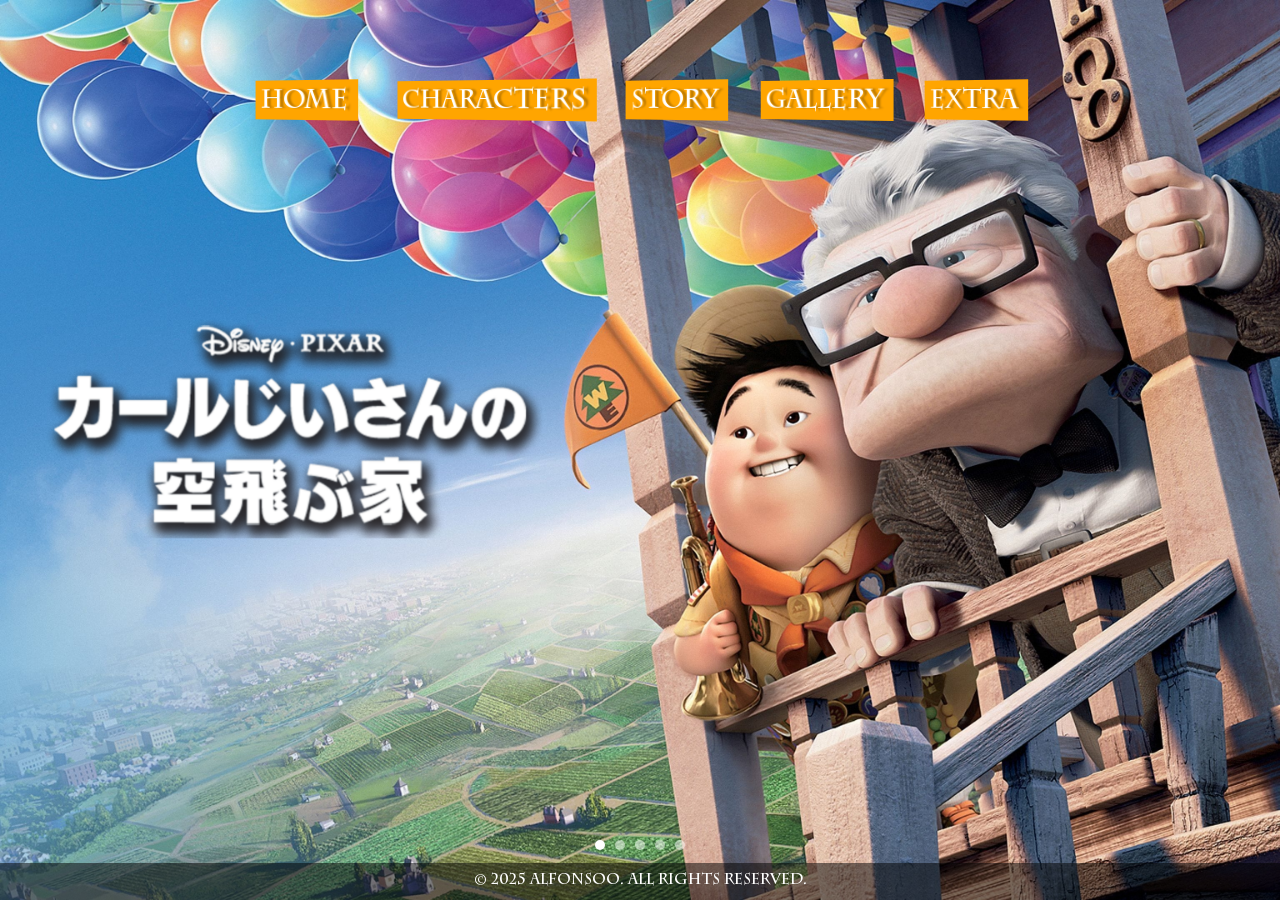
<file: index.html>
<!DOCTYPE html>
<html lang="en">
<head>
    <meta charset="UTF-8">
    <meta name="viewport" content="width=device-width, initial-scale=1.0">
    <title>HOME | 映画「カールじいさんの空飛ぶ家」</title>
    <link href="https://fonts.googleapis.com/css2?family=Poppins:wght@400;700&family=Pacifico&display=swap" rel="stylesheet">
    <link rel="stylesheet" href="css/styles.css">
</head>
<body>
    <div class="hero">
        <nav class="floating-menu">
            <ul>
                <li><button class="button-92" role="button" data-href="index.html">Home</button></li>
                <li><button class="button-92" role="button" data-href="character.html">Characters</button></li>
                <li><button class="button-92" role="button" data-href="story.html">Story</button></li>
                <li><button class="button-92" role="button" data-href="gallery.html">Gallery</button></li>
                <li><button class="button-92" role="button" data-href="wisdom.html">Extra</button></li>
            </ul>
        </nav>
        <div class="indicators"></div>
    </div>
    <footer>
        <p>&copy; 2025 Alfonsoo. All rights reserved.</p>
    </footer>
    <script src="js/script.js"></script>
</body>
</html>
</file>
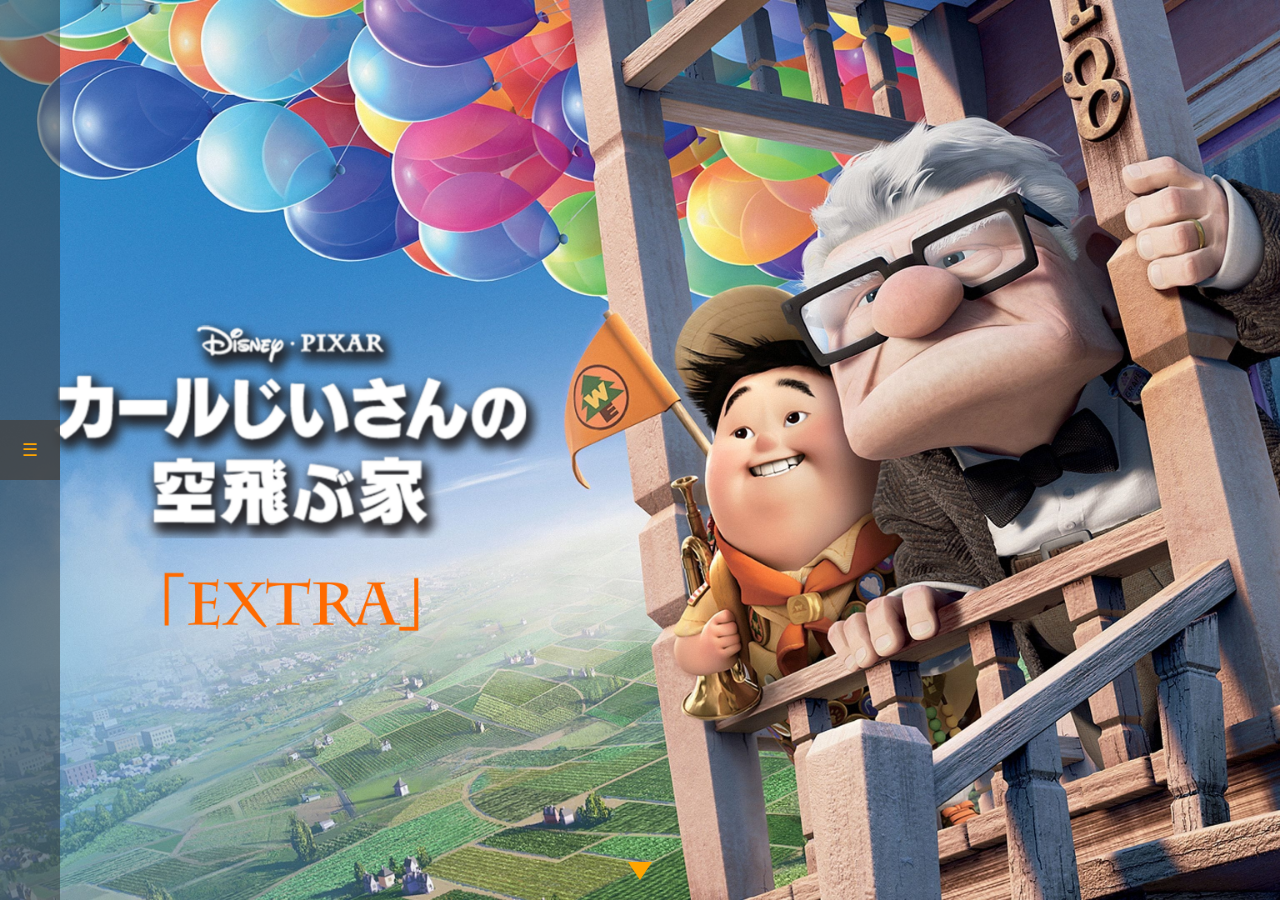
<file: wisdom.html>
<!DOCTYPE html>
<html lang="jp">
<head>
    <meta charset="UTF-8">
    <meta name="viewport" content="width=device-width, initial-scale=1.0">
    <title>EXTRA | 映画「カールじいさんの空飛ぶ家」</title>
    <link href="https://fonts.googleapis.com/css2?family=Poppins:wght@400;700&family=Pacifico&display=swap" rel="stylesheet">
    <link rel="stylesheet" href="css/styles9.css">
</head>
<body>
    <div class="overlay" id="overlay"></div>
    <div class="sidebar-container" id="sidebar">
        <button class="toggle-btn" id="toggleBtn">☰</button>
        <ul class="menu hidden" id="menu">
            <li class="menu-item"><a href="index.html" class="animated-link">Home</a></li>
            <li class="menu-item"><a href="character.html" class="animated-link">Characters</a></li>
            <li class="menu-item"><a href="story.html" class="animated-link">Story</a></li>
            <li class="menu-item"><a href="gallery.html" class="animated-link">Gallery</a></li>
            <li class="menu-item"><a href="wisdom.html" class="animated-link">Extra</a></li>
        </ul>
    </div>

    <div class="scroll-container">

        <div class="intro-container">
            <img src="images/wisdom-intro.png" alt="Wisdom Intro Picture" class="intro-image">
            <div class="scroll-down-arrow"></div>
        </div>

        <div class="page-container">
            <h1 class="page-title">心に残る教え</h1>
            <div class="lesson-section">
                <div class="lesson">
                    <div class="lesson-image">
                        <img src="images/1.jpg" alt="Balloons">
                    </div>
                    <div class="lesson-content">
                        <blockquote><b>"冒険がそこにある！" - チャールズ・マンツ</b></blockquote>
                        <p>人生は私たちに、冒険とは物理的な旅だけではなく、自分自身の快適な領域から一歩踏み出し、変化を迎え入れ、予期せぬものの中に喜びを見つける勇気であることを教えてくれます。</p>
                    </div>
                </div>
                <div class="lesson">
                    <div class="lesson-image">
                        <img src="images/2.jpg" alt="Flying House">
                    </div>
                    <div class="lesson-content">
                        <blockquote><b>"冒険をありがとう。さあ、新しい冒険へ行きなさい。" - エリー・フレドリクセン</b> </blockquote>
                        <p>人生の本質は、私たちが踏み出す冒険にあるだけでなく、手放し、自分自身や他の人が新たな道や夢を追い求めることを許すことにもあります。</p>
                    </div>
                </div>
                <div class="lesson">
                    <div class="lesson-image">
                        <img src="images/3.png" alt="Russell">
                    </div>
                    <div class="lesson-content">
                        <blockquote><b>"風船から目が離せないよ！" - ラッセル</b></blockquote>
                        <p>驚きや好奇心はとても大切です。それらは、ラッセルが風船に魅了される姿のように、人生の中でシンプルで美しい瞬間を鑑賞することを思い出させてくれます。</p>
                    </div>
                </div>
            </div>
        </div>
    </div>
    <script src="js/script9.js"></script>
</body>
</html>
</file>
<file: css/styles.css>
@font-face {
    font-family: 'CharlemagneBold';
    src: url('../fonts/Charlemagne-Bold.woff2') format('woff2'),
         url('../fonts/Charlemagne-Bold.woff') format('woff');
    font-weight: bold;
    font-style: normal;
}

body {
    margin: 0;
    padding: 0;
    font-family: 'CharlemagneBold','Poppins',Arial, sans-serif;
    overflow: hidden;
}

.hero {
    height: 100vh;
    background-size: cover;
    background-position: center;
    background-repeat: no-repeat;
    position: relative;
    overflow: hidden;
}

.slides {
    display: flex;
    height: 100%;
    transition: transform 0.5s ease-in-out;
}

.slide {
    min-width: 100%;
    height: 100%;
    background-size: cover;
    background-position: center;
}

.floating-menu {
    position: absolute;
    transform: translateX(-50%);
    top: 80px;
    left: 50%;
    z-index: 10;
}

.floating-menu ul {
    list-style-type: none;
    margin: 0;
    padding: 0;
    display: flex;
    gap: 25px;
}

.floating-menu li {
    display: inline;
}

.floating-menu a {
    text-decoration: none;
    color: white;
    font-size: 1rem;
    background-color: rgba(0, 0, 0, 0.5);
    padding: 8px 12px;
    border-radius: 5px;
    transition: background-color 0.3s;
}

.floating-menu a:hover {
    background-color: rgba(0, 0, 0, 0.8);
}

.indicators {
    position: absolute;
    bottom: 50px;
    left: 50%;
    transform: translateX(-50%);
    display: flex;
    gap: 10px;
    z-index: 10;
}

.indicators div {
    width: 10px;
    height: 10px;
    background-color: rgba(255, 255, 255, 0.5);
    border-radius: 50%;
    cursor: pointer;
    transition: background-color 0.3s;
}

.indicators .active {
    background-color: white;
}

footer {
    position: absolute;
    bottom: 0;
    width: 100%;
    background-color: rgba(0, 0, 0, 0.5);
    color: white;
    text-align: center;
    padding: 10px 0;
    font-size: 0.9rem;
    z-index: 10;
}

footer p {
    margin: 0;
}

.button-92 {
    --c: #fff;
    background: linear-gradient(90deg, #0000 33%, #fff5, #0000 67%) var(--_p,100%)/300% no-repeat,
    orange;
    color: #0000;
    border: none;
    transform: perspective(500px) rotateY(calc(20deg*var(--_i,-1)));
    text-shadow: calc(var(--_i,-1)* 0.08em) -.01em 0   var(--c),
      calc(var(--_i,-1)*-0.08em)  .01em 2px #0004;
    outline-offset: .1em;
    transition: 0.3s;
  }
  
  .button-92:hover,
  .button-92:focus-visible {
    --_p: 0%;
    --_i: 1;
  }
  
  .button-92:active {
    text-shadow: none;
    color: var(--c);
    box-shadow: inset 0 0 9e9q #0005;
    transition: 0s;
  }
  
  .button-92 {
    font-family: 'CharlemagneBold','Poppins',Arial, sans-serif;
    font-weight: bold;
    font-size: 1.65rem;
    margin: 0;
    cursor: pointer;
    padding: .25em .3em .05em;
  }

body.fade-out {
    opacity: 0.1;
    transition: opacity 0.5s ease, background-color 0.5s ease;
    background-color: black;
}
</file>
<file: css/styles9.css>
@font-face {
    font-family: 'CharlemagneBold';
    src: url('../fonts/Charlemagne-Bold.woff2') format('woff2'),
         url('../fonts/Charlemagne-Bold.woff') format('woff');
    font-weight: bold;
    font-style: normal;
}

body {
    margin: 0;
    padding: 0;
    background-image: url('../images/bg3.png'); 
    background-size: cover;
    background-repeat: no-repeat; 
    background-attachment: fixed;
    font-family: 'CharlemagneBold','Poppins', sans-serif;
}

body::-webkit-scrollbar {
    display: none;
}

.scroll-container::-webkit-scrollbar {
    display: none; 
}

.scroll-container {
    scrollbar-width: none; 
}

.scroll-container {
    height: 100vh;
    scroll-snap-type: y mandatory;
    overflow-y: scroll;
    scroll-behavior: smooth;
}

/* test1 */
.intro-container {
    height: 100vh;
    width: 100vw;
    scroll-snap-align: start;
    display: flex;
    align-items: center;
    justify-content: center;
    overflow: hidden;
}

.intro-image {
    width: 100%;
    height: 100%;
    object-fit: cover;
    object-position: center;
}

/* Downward arrow */
.scroll-down-arrow {
    position: absolute;
    bottom: 20px;
    left: 50%;
    transform: translateX(-50%);
    width: 0;
    height: 0;
    border-left: 12px solid transparent;
    border-right: 12px solid transparent;
    border-top: 18px solid orange;
    animation: bounceBlink 2s infinite;
}

@keyframes bounceBlink {
    0%, 100% {
        transform: translateX(-50%) translateY(0);
        opacity: 1;
    }
    50% {
        transform: translateX(-50%) translateY(-10px);
        opacity: 0.5;
    }
}

.intro-container {
    position: relative;
}

.page-container {
    margin-left: 350px;
    display: flex;
    flex-direction: column;
    align-items: center;
    min-height: 100vh;
    width: 90%;
    padding: 0 30px;
    max-width: 800px;
    background-color: rgba(255, 255, 255, 0.1);
    border-radius: 15px;
    box-shadow: 0 10px 20px rgba(0,0,0,0.1);
    backdrop-filter: blur(5px);
    scroll-snap-align: start;
}

.page-title {
    font-size: 3em;
    text-align: center;
    margin-bottom: 30px;
    color: orange;
    text-shadow: 1px 1px 2px rgba(0, 0, 0, 0.8);
}

.lesson-section {
    display: flex;
    flex-direction: column;
    gap: 30px;
}

.lesson {
    display: flex;
    align-items: flex-start;
    padding: 20px;
    background-color: rgba(255, 255, 255, 0.6 );
    border-radius: 10px;
    transition: all 0.3s ease;
    box-shadow: 0 2px 5px rgba(0,0,0,0.1);
}

.lesson:hover {
    transform: translateY(-5px);
    box-shadow: 0 4px 10px rgba(0,0,0,0.2);
}

.lesson-image {
    width: 60px;
    height: 60px;
    margin-right: 20px;
    flex-shrink: 0;
}

.lesson-image img {
    border-radius: 10%;
    width: 100%;
    height: auto;
    opacity: 0.8;
    transition: opacity 0.3s ease;
}

.lesson-image img:hover {
    opacity: 1;
}

.lesson-content {
    flex: 1;
}

.lesson-content blockquote {
    font-style: italic;
    margin: 0 0 10px 0;
    color: #2E86C1;
    font-size: 1.1em;
    position: relative;
    padding-left: 20px;
}

.lesson-content blockquote::before {
    content: '“';
    font-size: 2em;
    position: absolute;
    left: 0;
    top: -0.2em;
    color: #DF7401;
}

.lesson-content p {
    line-height: 1.7;
    color: rgb(28, 28, 28);
    letter-spacing: 0.05em;
}

.sidebar-container {
    position: fixed;
    top: 0;
    left: 0;
    height: 100%;
    width: 60px;
    background-color: rgba(51, 51, 51, 0.5);
    transition: width 0.3s ease, background-color 0.3s ease;
    overflow: hidden;
    display: flex;
    flex-direction: column;
    align-items: center;
    justify-content: center;
    z-index: 3;
}

.sidebar-container.expanded {
    width: 150px;
    background-color: rgba(51, 51, 51, 0.7);
}

.toggle-btn {
    background-color: rgba(68, 68, 68, 0.8);
    color: orange;
    border: none;
    width: 60px;
    height: 60px;
    font-size: 18px;
    cursor: pointer;
    outline: none;
    display: flex;
    justify-content: center;
    align-items: center;
    position: absolute;
    top: 50%;
    transform: translateY(-50%);
}

.toggle-btn.hidden {
    display: none;
}

.menu {
    list-style: none;
    margin: 0;
    padding: 0;
    opacity: 0;
    transition: opacity 0.3s ease;
    width: 100%;
}

.menu.expanded {
    opacity: 1;
}

.menu-item {
    padding: 15px 20px;
    color: orange;
    background-color: rgba(68, 68, 68, 0.8);
    border-bottom: 1px solid rgba(85, 85, 85, 0.5);
    transition: background-color 0.3s ease;
}

.menu-item:hover {
    background-color: rgba(85, 85, 85, 0.9);
}

.hidden {
    display: none;
}

.overlay {
    position: fixed;
    top: 0;
    left: 0;
    width: 100%;
    height: 100%;
    background: transparent;
    display: none;
    z-index: 2; 
}

.overlay.visible {
    display: block;
}

.animated-link {
    text-decoration: none;
    color: orange;
    position: relative;
    display: inline-block;
    font-size: 1em;
}

.animated-link::after {
    content: '';
    position: absolute;
    width: 0;
    height: 2px;
    background: orange;
    bottom: 0;
    left: 0;
    transition: width 0.4s ease-in-out;
}

.animated-link:hover::after {
    width: 100%;
}
</file>
